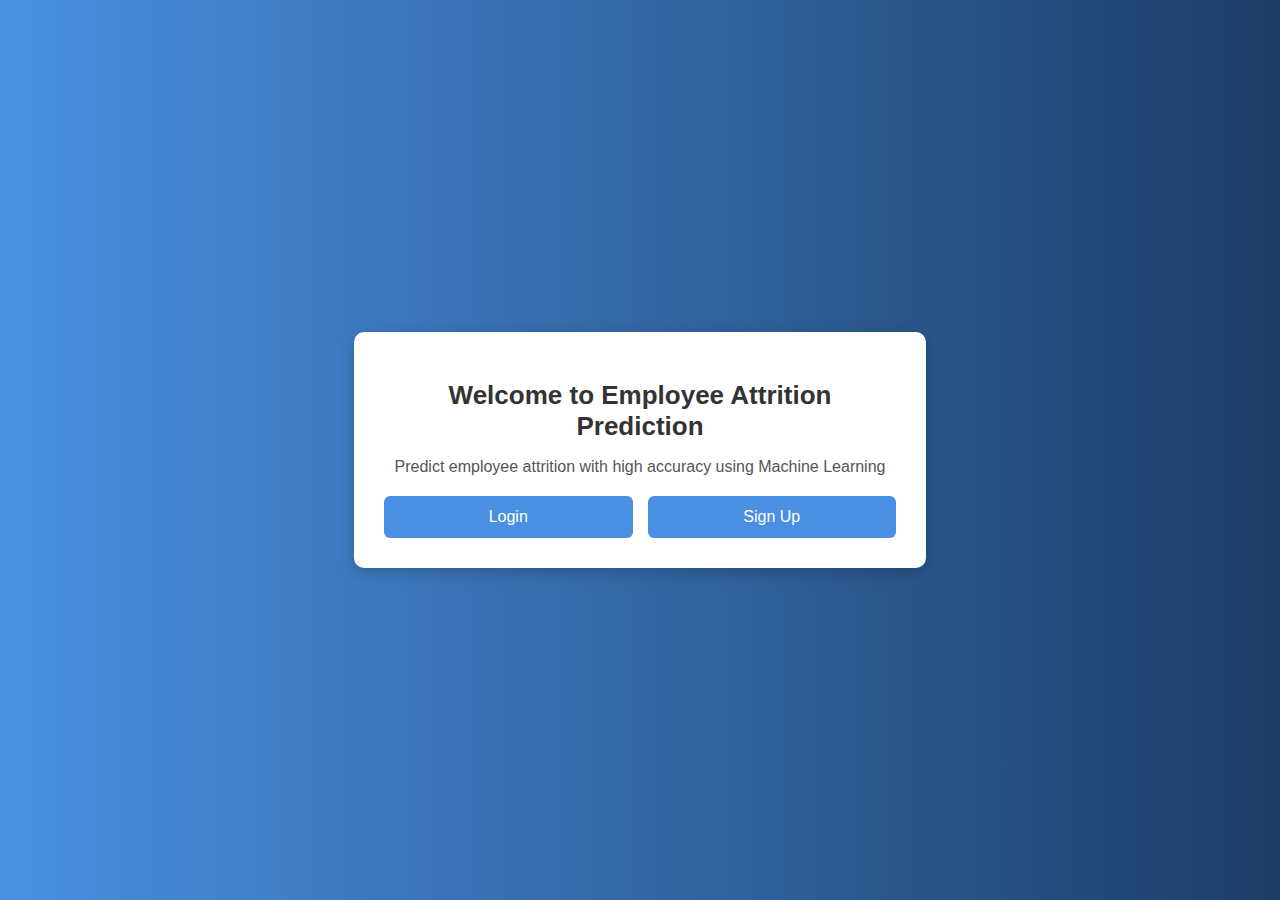
<file: index.html>
<!DOCTYPE html>
<html lang="en">
<head>
    <meta charset="UTF-8">
    <meta name="viewport" content="width=device-width, initial-scale=1.0">
    <title>Employee Attrition Prediction</title>
    <style>
        body {
            font-family: 'Arial', sans-serif;
            background: linear-gradient(to right, #4A90E2, #1C3E67);
            display: flex;
            justify-content: center;
            align-items: center;
            height: 100vh;
            margin: 0;
        }

        .container {
            width: 40%;
            background: white;
            padding: 30px;
            box-shadow: 0px 4px 15px rgba(0, 0, 0, 0.2);
            border-radius: 10px;
            text-align: center;
        }

        h1 {
            color: #333;
            font-size: 26px;
            font-weight: bold;
            margin-bottom: 10px;
        }

        p {
            font-size: 16px;
            color: #555;
            margin-bottom: 20px;
        }

        .button-container {
            display: flex;
            justify-content: center;
            gap: 15px;
        }

        .btn {
            width: 45%;
            padding: 12px;
            background: #4A90E2;
            color: white;
            border: none;
            cursor: pointer;
            border-radius: 6px;
            font-size: 16px;
            text-decoration: none;
            text-align: center;
            transition: background 0.3s;
        }

        .btn:hover {
            background: #357ABD;
        }

        @media (max-width: 768px) {
            .container {
                width: 80%;
            }
        }
    </style>
</head>
<body>

    <div class="container">
        <h1>Welcome to Employee Attrition Prediction</h1>
        <p>Predict employee attrition with high accuracy using Machine Learning</p>
        <div class="button-container">
            <a href="/login" class="btn">Login</a>
            <a href="/signup" class="btn">Sign Up</a>
        </div>
    </div>

</body>
</html>
</file>
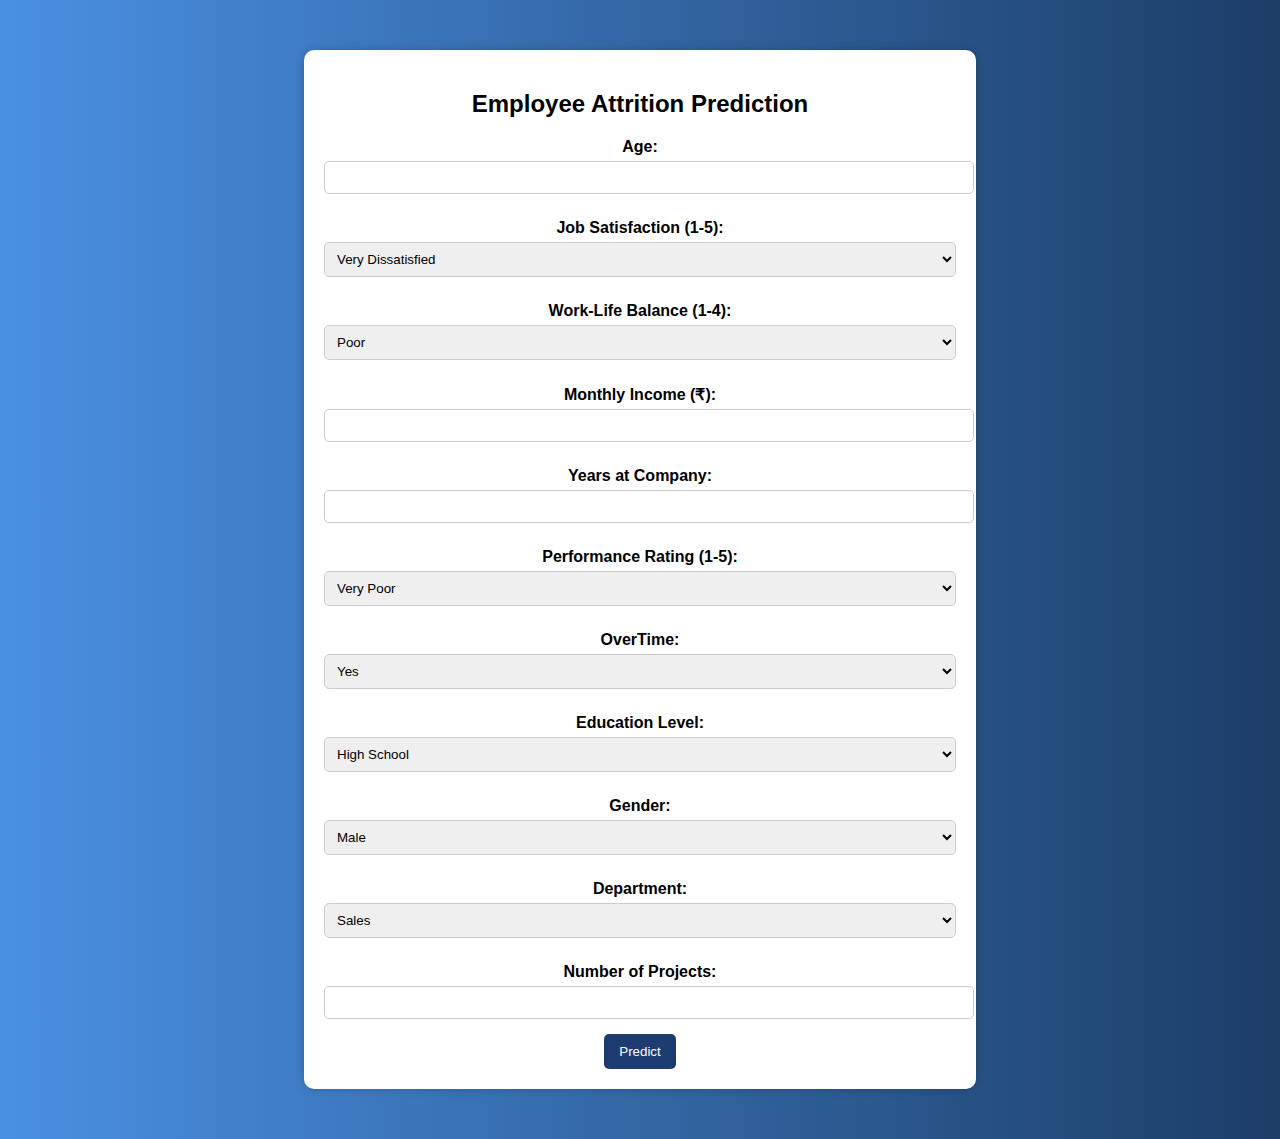
<file: employee_attrition.html>
<!DOCTYPE html>
<html lang="en">
<head>
    <meta charset="UTF-8">
    <meta name="viewport" content="width=device-width, initial-scale=1.0">
    <title>Employee Attrition Prediction</title>
    <style>
        body {
            background: linear-gradient(to right,  #4A90E2, #1C3E67); /* Same as signup.html */
            font-family: Arial, sans-serif;
            text-align: center;
        }
        .container {
            width: 50%;
            margin: 50px auto;
            background: white;
            padding: 20px;
            border-radius: 10px;
            box-shadow: 0px 0px 10px rgba(0, 0, 0, 0.2);
            color: black;
        }
        h2 {
            margin-bottom: 20px;
        }
        label {
            display: block;
            margin: 10px 0 5px;
            font-weight: bold;
        }
        input, select {
            width: 100%;
            padding: 8px;
            margin-bottom: 15px;
            border: 1px solid #ccc;
            border-radius: 5px;
        }
        button {
            background-color: #1e3c72;
            color: white;
            padding: 10px 15px;
            border: none;
            border-radius: 5px;
            cursor: pointer;
        }
        button:hover {
            background-color: #2a5298;
        }
    </style>
</head>
<body>
    <div class="container">
        <h2>Employee Attrition Prediction</h2>
        <form action="/predict_attrition" method="POST">
            
            <label for="age">Age:</label>
            <input type="number" id="age" name="age" required>

            <label for="job_satisfaction">Job Satisfaction (1-5):</label>
            <select id="job_satisfaction" name="job_satisfaction" required>
                <option value="1">Very Dissatisfied</option>
                <option value="2">Dissatisfied</option>
                <option value="3">Neutral</option>
                <option value="4">Satisfied</option>
                <option value="5">Very Satisfied</option>
            </select>

            <label for="work_life_balance">Work-Life Balance (1-4):</label>
            <select id="work_life_balance" name="work_life_balance" required>
                <option value="1">Poor</option>
                <option value="2">Average</option>
                <option value="3">Good</option>
                <option value="4">Excellent</option>
            </select>

            <label for="monthly_income">Monthly Income (₹):</label>
            <input type="number" id="monthly_income" name="monthly_income" required>

            <label for="years_at_company">Years at Company:</label>
            <input type="number" id="years_at_company" name="years_at_company" required>

            <label for="performance_rating">Performance Rating (1-5):</label>
            <select id="performance_rating" name="performance_rating" required>
                <option value="1">Very Poor</option>
                <option value="2">Poor</option>
                <option value="3">Average</option>
                <option value="4">Good</option>
                <option value="5">Excellent</option>
            </select>

            <label for="overtime">OverTime:</label>
            <select id="overtime" name="overtime" required>
                <option value="Yes">Yes</option>
                <option value="No">No</option>
            </select>

            <label for="education_level">Education Level:</label>
            <select id="education_level" name="education_level" required>
                <option value="High School">High School</option>
                <option value="Bachelor's">Bachelor's</option>
                <option value="Master's">Master's</option>
                <option value="PhD">PhD</option>
            </select>

            <label for="gender">Gender:</label>
            <select id="gender" name="gender" required>
                <option value="Male">Male</option>
                <option value="Female">Female</option>
            </select>

            <label for="department">Department:</label>
            <select id="department" name="department" required>
                <option value="Sales">Sales</option>
                <option value="IT">IT</option>
                <option value="HR">HR</option>
                <option value="Finance">Finance</option>
                <option value="Marketing">Marketing</option>
            </select>

            <label for="num_projects">Number of Projects:</label>
            <input type="number" id="num_projects" name="num_projects" required>

            <button type="submit">Predict</button>
        </form>
    </div>
</body>
</html>
</file>
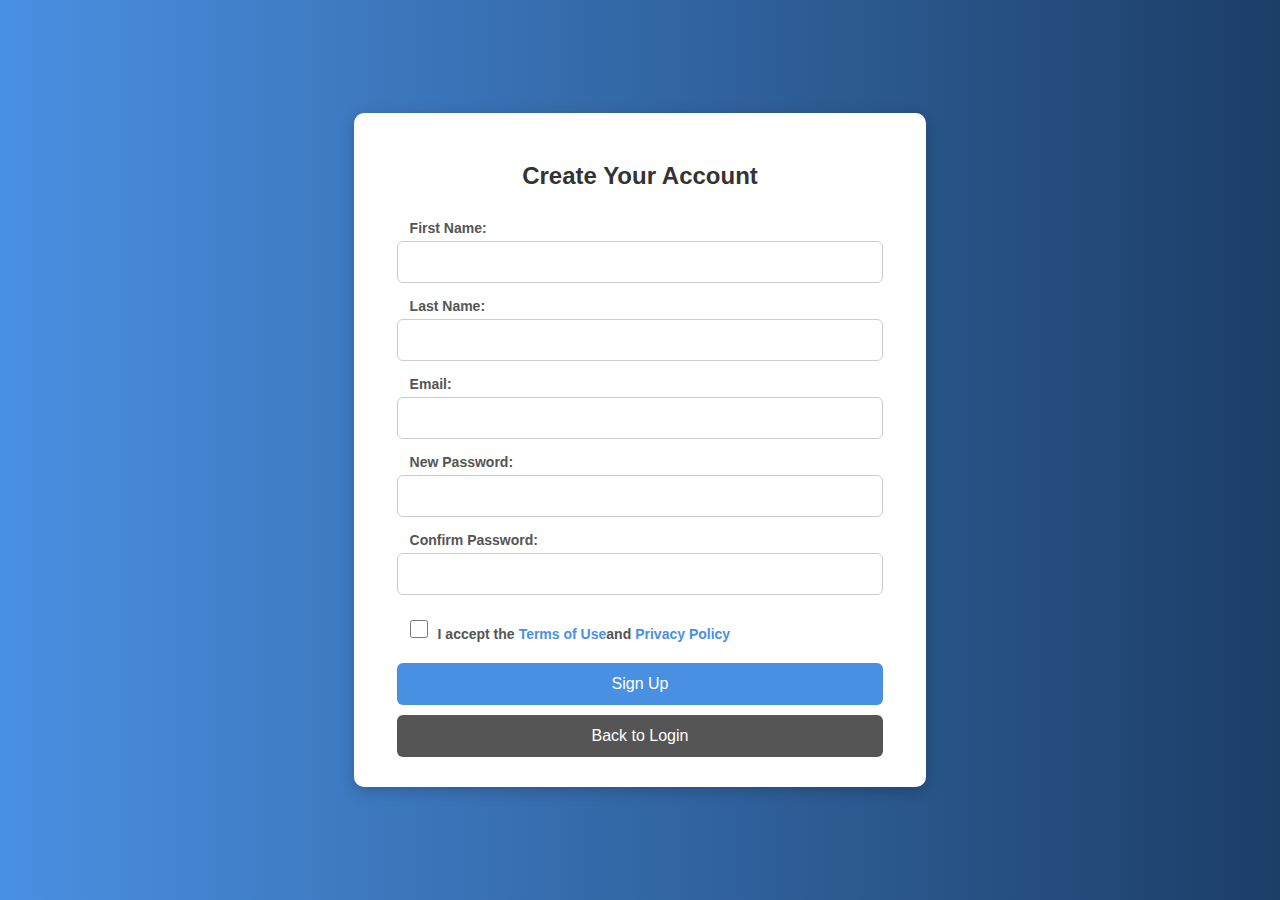
<file: signup.html>
<!DOCTYPE html>
<html lang="en">
<head>
    <meta charset="UTF-8">
    <meta name="viewport" content="width=device-width, initial-scale=1.0">
    <title>Sign Up</title>
    <style>
        body {
            font-family: 'Arial', sans-serif;
            background: linear-gradient(to right, #4A90E2, #1C3E67);
            display: flex;
            justify-content: center;
            align-items: center;
            height: 100vh;
            margin: 0;
        }

        .container {
            width: 40%;
            background: white;
            padding: 30px;
            box-shadow: 0px 4px 15px rgba(0, 0, 0, 0.2);
            border-radius: 10px;
            text-align: center;
        }

        h2 {
            color: #333;
            font-size: 24px;
            margin-bottom: 20px;
        }

        form {
            display: flex;
            flex-direction: column;
            align-items: center;
        }

        label {
            width: 90%;
            text-align: left;
            font-weight: bold;
            margin-top: 10px;
            font-size: 14px;
            color: #555;
        }

        input {
            width: 90%;
            padding: 12px;
            margin: 5px 0;
            border: 1px solid #ccc;
            border-radius: 6px;
            font-size: 14px;
        }

        input:focus {
            border-color: #4A90E2;
            outline: none;
        }

        .password-requirements {
            font-size: 12px;
            color: red;
            text-align: left;
            width: 90%;
            display: none;
        }

        /* ✅ Fixed Checkbox Alignment */
        .checkbox-container {
            display: flex;
            align-items: center;
            justify-content: flex-start;
            width: 90%;
            margin-top: 15px;
        }

        .checkbox-container input {
            width: 18px;
            height: 18px;
            margin-right: 10px;
            cursor: pointer;
        }

        .checkbox-container label {
            font-size: 14px;
            font-weight: bold;
            display: flex;
            align-items: center;
            cursor: pointer;
        }

        .checkbox-container a {
            color: #4A90E2;
            text-decoration: none;
            font-weight: bold;
            margin-left: 4px;
        }

        .checkbox-container a:hover {
            text-decoration: underline;
        }

        .btn {
            width: 95%;
            padding: 12px;
            margin-top: 20px;
            background: #4A90E2;
            color: white;
            border: none;
            cursor: pointer;
            border-radius: 6px;
            font-size: 16px;
            transition: background 0.3s;
        }

        .btn:hover {
            background: #357ABD;
        }

        .back-btn {
            width: 95%;
            padding: 12px;
            margin-top: 10px;
            background: #555;
            color: white;
            border: none;
            cursor: pointer;
            border-radius: 6px;
            font-size: 16px;
            transition: background 0.3s;
        }

        .back-btn:hover {
            background: #333;
        }

        .error-message {
            color: red;
            font-size: 14px;
            margin-top: 5px;
            display: none;
        }

        @media (max-width: 768px) {
            .container {
                width: 80%;
            }

            .checkbox-container {
                flex-direction: row;
                align-items: center;
            }
        }
    </style>
</head>
<body>

    <div class="container">
        <h2>Create Your Account</h2>
        <form action="/signup" method="POST" onsubmit="return validateForm()">

            <label for="first_name">First Name:</label>
            <input type="text" name="first_name" id="first_name" required>

            <label for="last_name">Last Name:</label>
            <input type="text" name="last_name" id="last_name" required>

            <label for="email">Email:</label>
            <input type="email" name="email" id="email" required>

            <label for="password">New Password:</label>
            <input type="password" name="password" id="password" required onkeyup="checkPasswordStrength()">
            <p class="password-requirements" id="password-requirements">
                Password must be at least 8 characters, include a number, an uppercase letter, and a special character.
            </p>

            <label for="confirm_password">Confirm Password:</label>
            <input type="password" name="confirm_password" id="confirm_password" required>
            <p class="error-message" id="error-message">Passwords do not match!</p>

            <!-- ✅ Perfectly Aligned Checkbox -->
            <div class="checkbox-container">
                <input type="checkbox" id="terms" required>
                <label for="terms">
                    I accept the <a href="#">Terms of Use</a> and <a href="#">Privacy Policy</a>
                </label>
            </div>

            <button type="submit" class="btn">Sign Up</button>
        </form>
        <a href="/login"><button class="back-btn">Back to Login</button></a>
    </div>

    <script>
        function checkPasswordStrength() {
            var password = document.getElementById("password").value;
            var passwordRequirements = document.getElementById("password-requirements");

            var strongRegex = /^(?=.*[A-Z])(?=.*\d)(?=.*[@$!%*?&])[A-Za-z\d@$!%*?&]{8,}$/;

            if (!strongRegex.test(password)) {
                passwordRequirements.style.display = "block";
            } else {
                passwordRequirements.style.display = "none";
            }
        }

        function validateForm() {
            var password = document.getElementById("password").value;
            var confirmPassword = document.getElementById("confirm_password").value;
            var errorMessage = document.getElementById("error-message");
            var termsCheckbox = document.getElementById("terms");

            // Password match validation
            if (password !== confirmPassword) {
                errorMessage.style.display = "block";
                return false;
            } else {
                errorMessage.style.display = "none";
            }

            // Terms and Conditions validation
            if (!termsCheckbox.checked) {
                alert("You must accept the Terms of Use and Privacy Policy.");
                return false;
            }

            return true;
        }
    </script>

</body>
</html>
</file>
